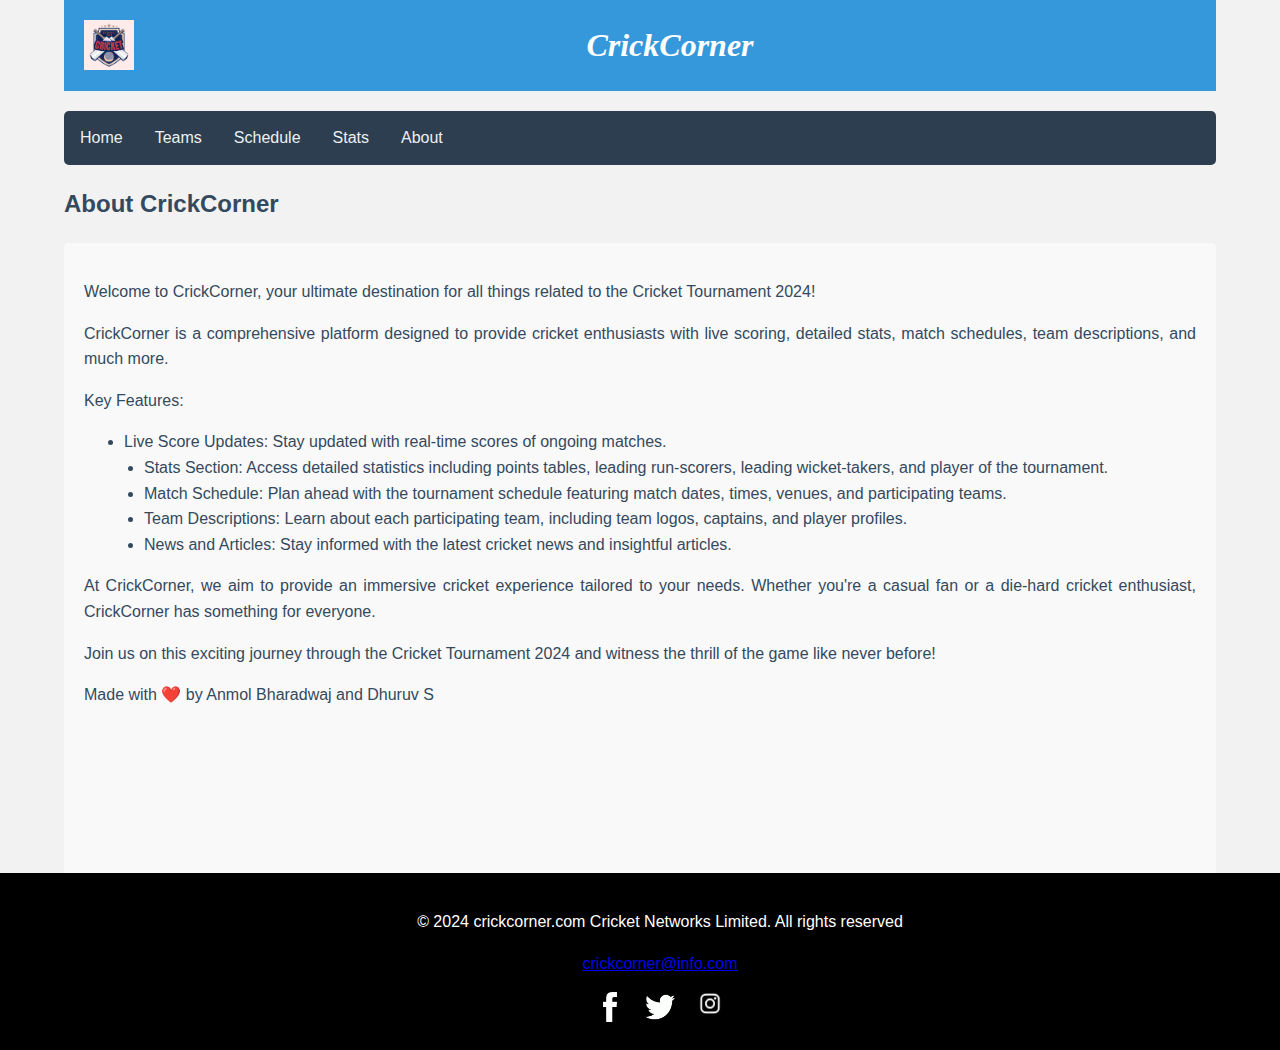
<file: about.html>
<!DOCTYPE html>
<html lang="en">
<head>
    <meta charset="UTF-8">
    <title>CrickCorner</title>
    <link rel="stylesheet" href="style.css">
    <style>
        body {
            font-family: Arial, sans-serif;
            background-color: #f2f2f2;
            margin: 0;
            padding: 0;
            position: relative;
        }


        .content {
            background-color: #f9f9f9;
            padding: 20px;
            border-radius: 5px;
        }

        .about p {
            line-height: 1.6;
            margin-bottom: 15px;
        }

        .about ul {
            margin-bottom: 15px;
        }

        .about ul li {
            margin-left: 20px;
        }

        .about ul li:first-child {
            margin-left: 0;
        }

        .about ul li a {
            color: #007bff;
            text-decoration: none;
        }

        .about ul li a:hover {
            text-decoration: underline;
        }

        footer {
            background-color: black;
  color: #ffffff;
  padding: 20px;
  position: absolute;
  text-align: center;
  width: 100%;
  max-width: 1479px;
  margin: 0 auto;
  height: auto;
}

.social-media {
    display: flex;
    justify-content: center;
  }

 .social-media a {
    margin: 0 10px;
  }

  .social-media img {
    width: 30px;
    height: auto;
  }
    </style>
</head>
<body>
    <div class="container">
        <div class="header">
            <img src="logo.png" alt="Cricket Tournament Logo">
            <h1 style="font-family:verdana"><i>CrickCorner</i></h1>
        </div>
        <div class="navbar">
            <ul>
                <li><a href="index.html">Home</a></li>
                <li><a href="teams.html">Teams</a></li>
                <li><a href="schedule.html">Schedule</a></li>
                <li><a href="stats.html">Stats</a></li>
                <li><a href="about.html">About</a></li>
            </ul>
        </div>
        <h2>About CrickCorner</h2>
        <div class="content">
            <div class="about">
                <p>Welcome to CrickCorner, your ultimate destination for all things related to the Cricket Tournament 2024!</p>
                <p>CrickCorner is a comprehensive platform designed to provide cricket enthusiasts with live scoring, detailed stats, match schedules, team descriptions, and much more.</p>
                <p>Key Features:</p>
                <ul>
                    <li>Live Score Updates: Stay updated with real-time scores of ongoing matches.</li>
                    <li>Stats Section: Access detailed statistics including points tables, leading run-scorers, leading wicket-takers, and player of the tournament.</li>
                    <li>Match Schedule: Plan ahead with the tournament schedule featuring match dates, times, venues, and participating teams.</li>
                    <li>Team Descriptions: Learn about each participating team, including team logos, captains, and player profiles.</li>
                    <li>News and Articles: Stay informed with the latest cricket news and insightful articles.</li>
                </ul>
                <p>At CrickCorner, we aim to provide an immersive cricket experience tailored to your needs. Whether you're a casual fan or a die-hard cricket enthusiast, CrickCorner has something for everyone.</p>
                <p>Join us on this exciting journey through the Cricket Tournament 2024 and witness the thrill of the game like never before!</p>
                <p>Made with ❤️ by Anmol Bharadwaj and Dhuruv S</p>
                <br><br><br><br><br><br><br><br><br><br><br><br>
            </div>
        </div>
    </div>
    <footer>
        <p>© 2024 crickcorner.com Cricket Networks Limited. All rights reserved</p>
        <p><a href="mailto:crickcorner@info.com">crickcorner@info.com</a></p>
        <div class="social-media">
          <a href="https://www.facebook.com/" target="_blank"><img src="facebook-logo.png" alt="Facebook Logo"></a>
          <a href="https://www.twitter.com/" target="_blank"><img src="twitter-logo.png" alt="Twitter Logo"></a>
          <a href="https://www.instagram.com/cricbuzzofficial/" target="_blank"><img src="instagram-logo.png" alt="Instagram Logo"></a>
        </div>
      </footer>
</body>
</html>
</file>
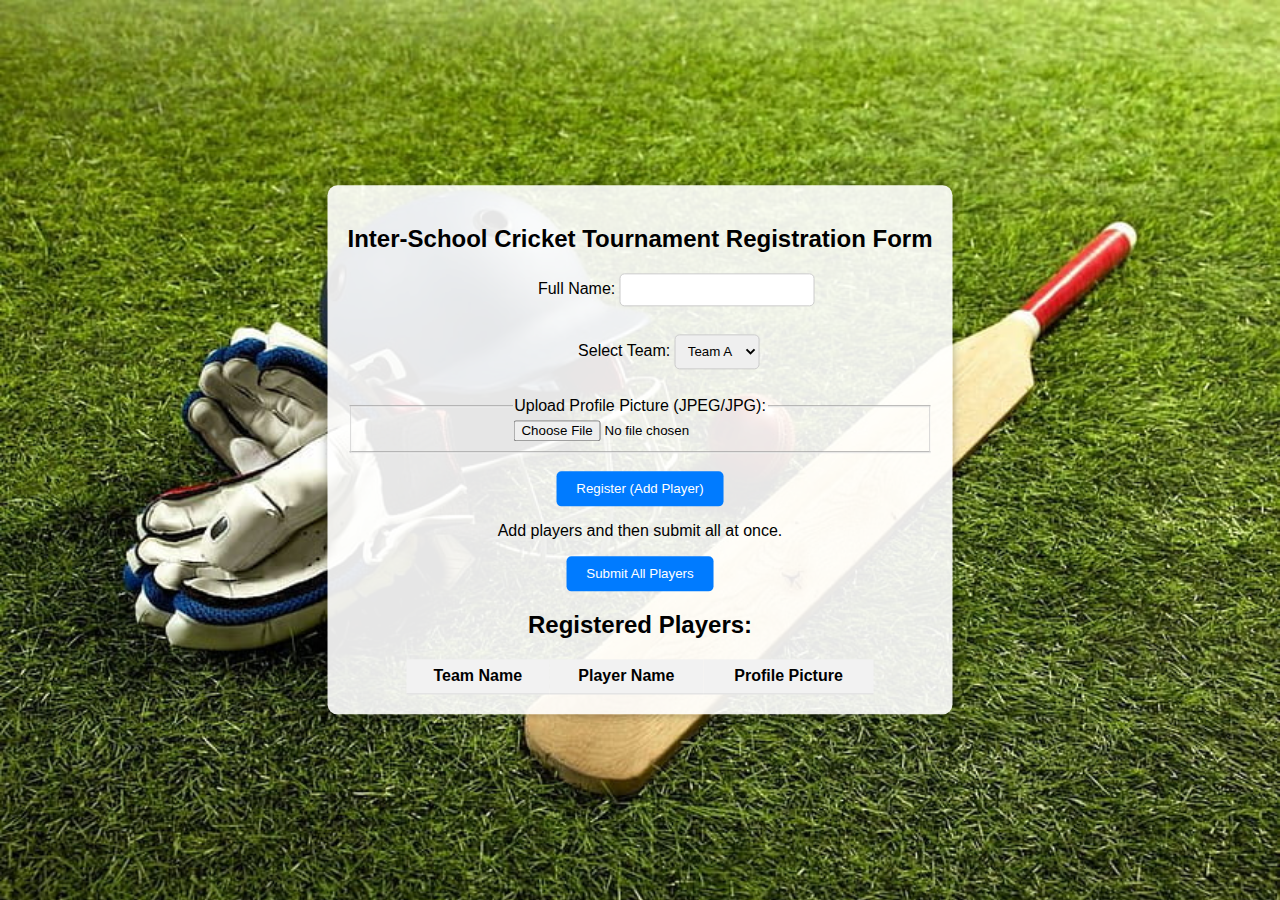
<file: form.html>
<!DOCTYPE html>
<html>
<head>
  <title>Inter-School Cricket Tournament Registration</title>
  <link rel="stylesheet" type="text/css" href="formstyles.css">
</head>
<body>
  <div class="background-image"></div>
  <div class="form-container">
    <h2>Inter-School Cricket Tournament Registration Form</h2>

    <form id="registrationForm">
      <label for="fullName">Full Name:</label>
      <input type="text" id="fullName" required><br><br>

      <label for="teamSelection">Select Team:</label>
      <select id="teamSelection">
        <option value="Team A">Team A</option>
        <option value="Team B">Team B</option>
        <option value="Team C">Team C</option>
        <option value="Team D">Team D</option>
        <option value="Team E">Team E</option>
        <option value="Team F">Team F</option>
        <option value="Team G">Team G</option>
        <option value="Team H">Team H</option>
      </select><br><br>

      <fieldset>
        <legend>Upload Profile Picture (JPEG/JPG):</legend>
        <input type="file" id="profilePicture" accept="image/jpeg, image/jpg">
      </fieldset><br>

      <button type="button" onclick="addPlayer()">Register (Add Player)</button>
      <p>Add players and then submit all at once.</p>
      <button type="button" onclick="submitRegistration()">Submit All Players</button>
    </form>

    <h2>Registered Players:</h2>
    <table id="playersTable">
      <tr>
        <th>Team Name</th>
        <th>Player Name</th>
        <th>Profile Picture</th>
      </tr>
    </table>
  </div>

  <script src="teamData.js"></script> <script>
    function addPlayer() {
      var fullName = document.getElementById("fullName").value;
      var teamSelection = document.getElementById("teamSelection").value;
      var profilePicture = document.getElementById("profilePicture").files[0];

      var table = document.getElementById("playersTable");
      var row = table.insertRow(-1);
      var cell1 = row.insertCell(0);
      var cell2 = row.insertCell(1);
      var cell3 = row.insertCell(2);

      cell1.innerHTML = teamSelection;
      cell2.innerHTML = fullName;

      if (profilePicture) {
        var reader = new FileReader();
        reader.onload = function (e) {
          var img = document.createElement("img");
          img.src = e.target.result;
          img.width = 50;
          img.height =50; 
          cell3.appendChild(img);
        };
        reader.readAsDataURL(profilePicture);
      } else {
        cell3.innerHTML = "No Picture";
      }

      addPlayerToTeam(teamSelection, fullName);
    }

    function submitRegistration() {
      if (confirm("Are you sure you want to submit the above names?")) {
        updateTeamPages();
        window.location.href = "index.html";
      }
    }
  </script>
</body>
</html>
</file>
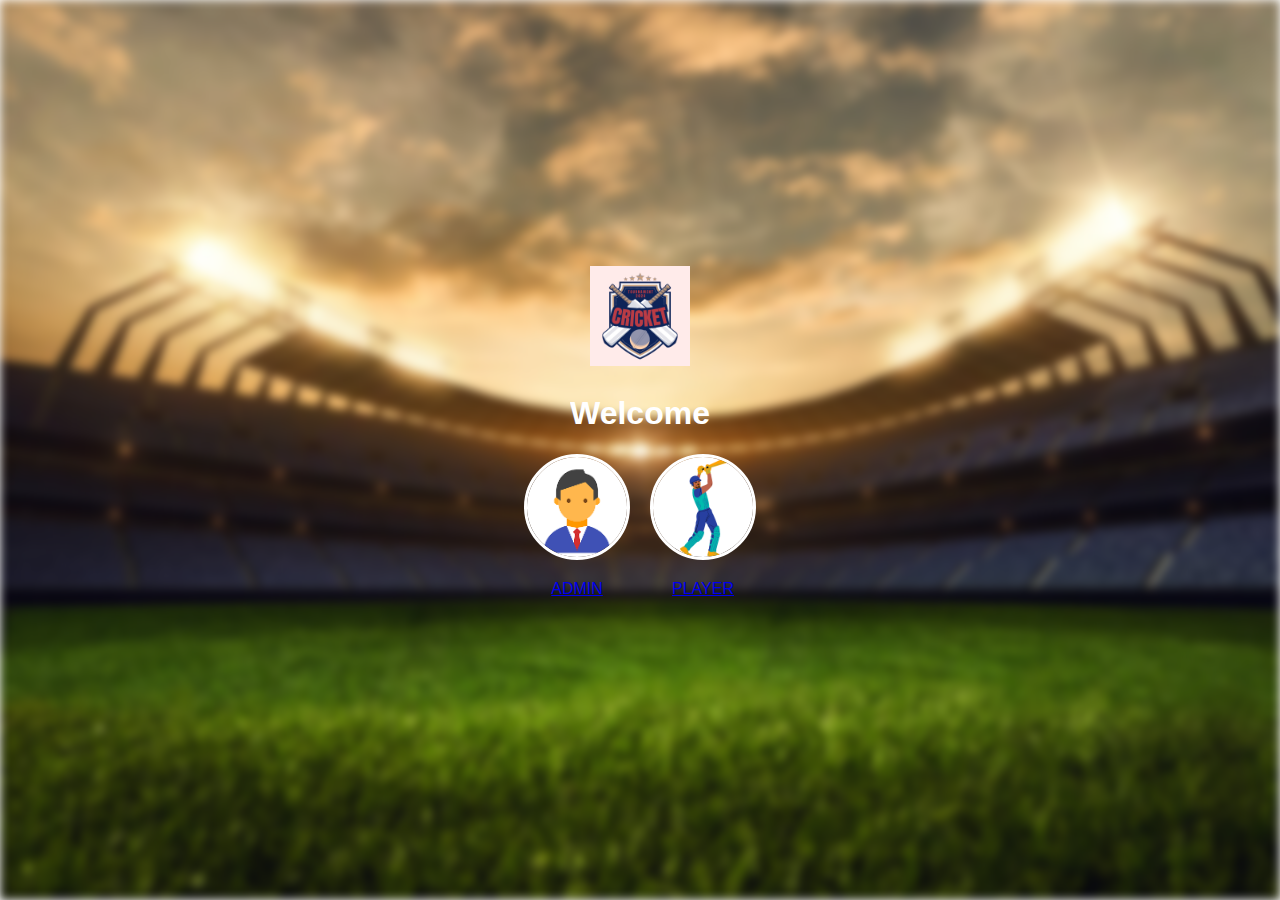
<file: landing.html>
<!DOCTYPE html>
<html lang="en">
<head>
  <meta charset="UTF-8">
  <meta name="viewport" content="width=device-width, initial-scale=1.0">
  <link rel="stylesheet" href="landingstyles.css">
  <title>CrickCorner</title>
</head>
<body>
  <div class="landing-page">
    <div class="background-image"></div>
    <div class="content">
      <img src="logo.png" alt="Your Logo" class="logo">
      <h1 id="typed-text"></h1>
      <div class="options">
        <a href="#" class="role" id="admin-role" onclick="showAdminForm()">
          <img src="admin_login.png" alt="Admin Icon" class="icon">
          <p class="label">ADMIN</p>
        </a>
        <a href="#" class="role" id="player-role" onclick="showPlayerForm()">
          <img src="player_login.png" alt="Player Icon" class="icon">
          <p class="label">PLAYER</p>
        </a>
      </div>
      <div class="login-form" id="login-form">
        <form action="form.html" id="admin-form" style="display: none;">
          <input type="text" placeholder="Enter admin username" name="username" required>
          <input type="password" placeholder="Enter admin password" name="password" required>
          <button type="submit">Admin Login</button>
        </form>
        <form action="index.html" id="player-form" style="display: none;">
          <input type="text" placeholder="Enter player username" name="username" required>
          <input type="password" placeholder="Enter player password" name="password" required>
          <button type="submit">Player Login</button>
        </form>
      </div>
    </div>
  </div>
  <script src="landingback.js"></script>
</body>
</html>
</file>
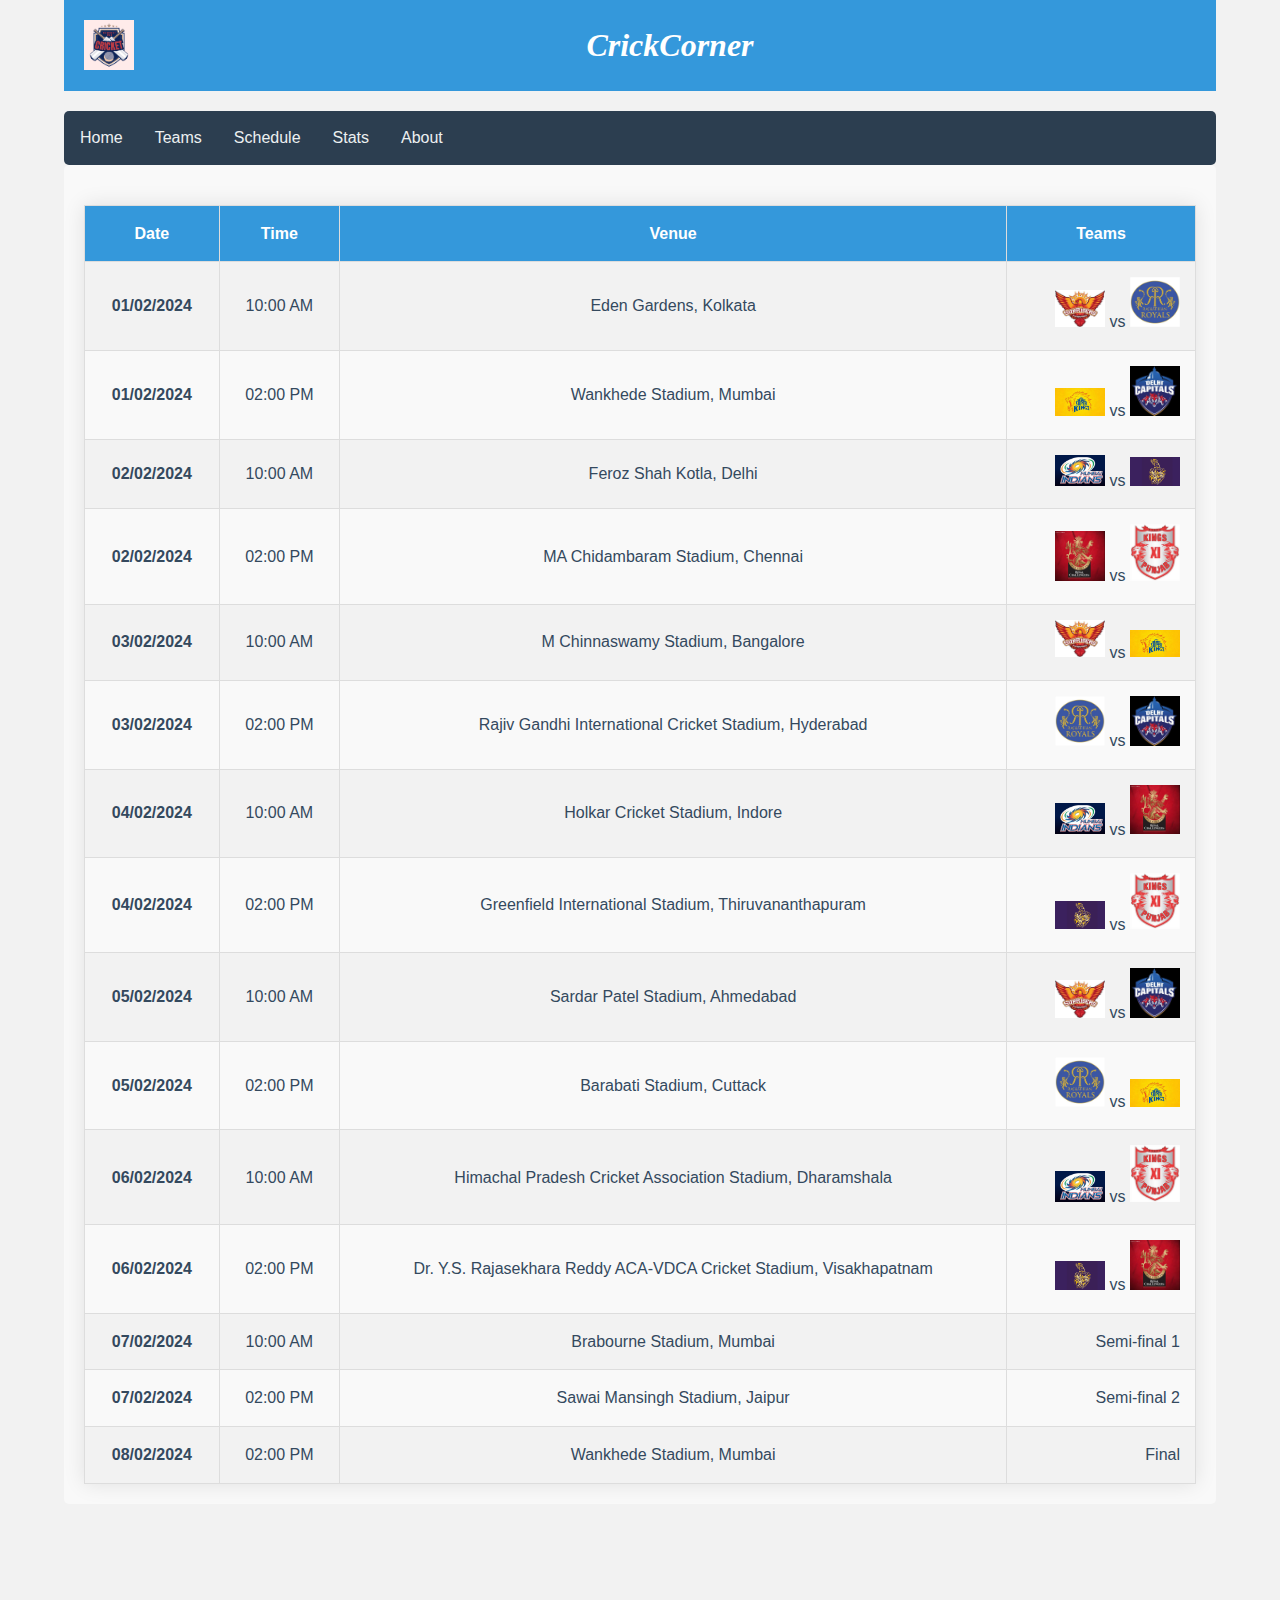
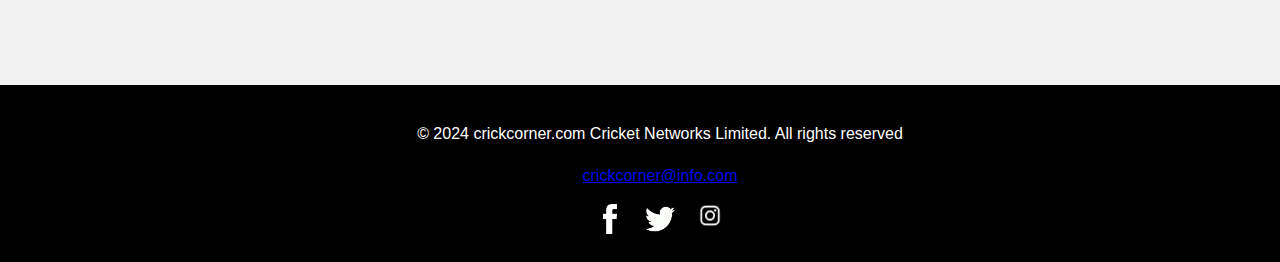
<file: schedule.html>
<!DOCTYPE html>
<html lang="en">
<head>
    <meta charset="UTF-8">
    <title>CrickCorner</title>
    <link rel="stylesheet" href="style.css">
    <style>

        .schedule {
            width: 100%;
            border-collapse: collapse;
            margin-top: 20px;
            box-shadow: 0 0 20px rgba(0, 0, 0, 0.1);
        }

        .schedule th,
        .schedule td {
            padding: 15px;
            border: 1px solid #ddd;
            text-align: center;
        }

        .schedule th {
            background-color: #3498db;
            color: #ffffff;
        }

        .schedule tr:nth-child(even) {
            background-color: #f2f2f2;
        }

        .schedule td:first-child {
            font-weight: bold;
        }

        .schedule td:last-child {
            text-align: right;
        }

        footer {
            background-color: black;
  color: #ffffff;
  padding: 20px;
  position: absolute;
  text-align: center;
  width: 100%;
  max-width: 1479px;
  margin: 0 auto;
  height: auto;
}

.social-media {
    display: flex;
    justify-content: center;
  }

 .social-media a {
    margin: 0 10px;
  }

  .social-media img {
    width: 30px;
    height: auto;
  }

  body {
            font-family: Arial, sans-serif;
            background-color: #f2f2f2;
            margin: 0;
            padding: 0;
            position: relative;
        }


        .content {
            background-color: #f9f9f9;
            padding: 20px;
            border-radius: 5px;
            text-align: center;
        }

        .schedule img {
            width: 50px; 
            height: auto; 
        }
    </style>
</head>
<body>
    <div class="container">
        <div class="header">
            <img src="logo.png" alt="Cricket Tournament Logo">
            <h1 style="font-family:verdana"><i>CrickCorner</i></h1>
        </div>
        <div class="navbar">
            <ul>
                <li><a href="index.html">Home</a></li>
                <li><a href="teams.html">Teams</a></li>
                <li><a href="schedule.html">Schedule</a></li>
                <li><a href="stats.html">Stats</a></li>
                <li><a href="about.html">About</a></li>
            </ul>
        </div>
        <div class="content">
            <table class="schedule">
                <tr>
                    <th>Date</th>
                    <th>Time</th>
                    <th>Venue</th>
                    <th>Teams</th>
                </tr>
                <tr>
                    <td>01/02/2024</td>
                    <td>10:00 AM</td>
                    <td>Eden Gardens, Kolkata</td>
                    <td><img src="team1.jpg" alt="Team A Logo"> vs <img src="team2.jpg" alt="Team B Logo"></td>
                </tr>
                <tr>
                    <td>01/02/2024</td>
                    <td>02:00 PM</td>
                    <td>Wankhede Stadium, Mumbai</td>
                    <td><img src="team3.jpeg" alt="Team C Logo"> vs <img src="team4.jpeg" alt="Team D Logo"></td>
                </tr>
                <tr>
                    <td>02/02/2024</td>
                    <td>10:00 AM</td>
                    <td>Feroz Shah Kotla, Delhi</td>
                    <td><img src="team5.jpg" alt="Team E Logo"> vs <img src="team6.png" alt="Team F Logo"></td>
                </tr>
                <tr>
                    <td>02/02/2024</td>
                    <td>02:00 PM</td>
                    <td>MA Chidambaram Stadium, Chennai</td>
                    <td><img src="team7.jpeg" alt="Team G Logo"> vs <img src="team8.jpeg" alt="Team H Logo"></td>
                </tr>
                <tr>
                    <td>03/02/2024</td>
                    <td>10:00 AM</td>
                    <td>M Chinnaswamy Stadium, Bangalore</td>
                    <td><img src="team1.jpg" alt="Team A Logo"> vs <img src="team3.jpeg" alt="Team C Logo"></td>
                </tr>
                <tr>
                    <td>03/02/2024</td>
                    <td>02:00 PM</td>
                    <td>Rajiv Gandhi International Cricket Stadium, Hyderabad</td>
                    <td><img src="team2.jpg" alt="Team B Logo"> vs <img src="team4.jpeg" alt="Team D Logo"></td>
                </tr>
                <tr>
                    <td>04/02/2024</td>
                    <td>10:00 AM</td>
                    <td>Holkar Cricket Stadium, Indore</td>
                    <td><img src="team5.jpg" alt="Team E Logo"> vs <img src="team7.jpeg" alt="Team G Logo"></td>
                </tr>
                <tr>
                    <td>04/02/2024</td>
                    <td>02:00 PM</td>
                    <td>Greenfield International Stadium, Thiruvananthapuram</td>
                    <td><img src="team6.png" alt="Team F Logo"> vs <img src="team8.jpeg" alt="Team H Logo"></td>
                </tr>
                <tr>
                    <td>05/02/2024</td>
                    <td>10:00 AM</td>
                    <td>Sardar Patel Stadium, Ahmedabad</td>
                    <td><img src="team1.jpg" alt="Team A Logo"> vs <img src="team4.jpeg" alt="Team D Logo"></td>
                </tr>
                <tr>
                    <td>05/02/2024</td>
                    <td>02:00 PM</td>
                    <td>Barabati Stadium, Cuttack</td>
                    <td><img src="team2.jpg" alt="Team B Logo"> vs <img src="team3.jpeg" alt="Team C Logo"></td>
                </tr>
                <tr>
                    <td>06/02/2024</td>
                    <td>10:00 AM</td>
                    <td>Himachal Pradesh Cricket Association Stadium, Dharamshala</td>
                    <td><img src="team5.jpg" alt="Team E Logo"> vs <img src="team8.jpeg" alt="Team H Logo"></td>
                </tr>
                <tr>
                    <td>06/02/2024</td>
                    <td>02:00 PM</td>
                    <td>Dr. Y.S. Rajasekhara Reddy ACA-VDCA Cricket Stadium, Visakhapatnam</td>
                    <td><img src="team6.png" alt="Team F Logo"> vs <img src="team7.jpeg" alt="Team G Logo"></td>
                </tr>
                <tr>
                    <td>07/02/2024</td>
                    <td>10:00 AM</td>
                    <td>Brabourne Stadium, Mumbai</td>
                    <td>Semi-final 1</td>
                </tr>
                <tr>
                    <td>07/02/2024</td>
                    <td>02:00 PM</td>
                    <td>Sawai Mansingh Stadium, Jaipur</td>
                    <td>Semi-final 2</td>
                </tr>
                <tr>
                    <td>08/02/2024</td>
                    <td>02:00 PM</td>
                    <td>Wankhede Stadium, Mumbai</td>
                    <td>Final</td>
                </tr>
            </table>
        </div>
    </div>
    <br><br><br><br><br><br><br><br><br><br><br><br><br><br>
    <footer>
        <p>© 2024 crickcorner.com Cricket Networks Limited. All rights reserved</p>
        <p><a href="mailto:crickcorner@info.com">crickcorner@info.com</a></p>
        <div class="social-media">
          <a href="https://www.facebook.com/" target="_blank"><img src="facebook-logo.png" alt="Facebook Logo"></a>
          <a href="https://www.twitter.com/" target="_blank"><img src="twitter-logo.png" alt="Twitter Logo"></a>
          <a href="https://www.instagram.com/cricbuzzofficial/" target="_blank"><img src="instagram-logo.png" alt="Instagram Logo"></a>
        </div>
      </footer>
</body>
</html>
</file>
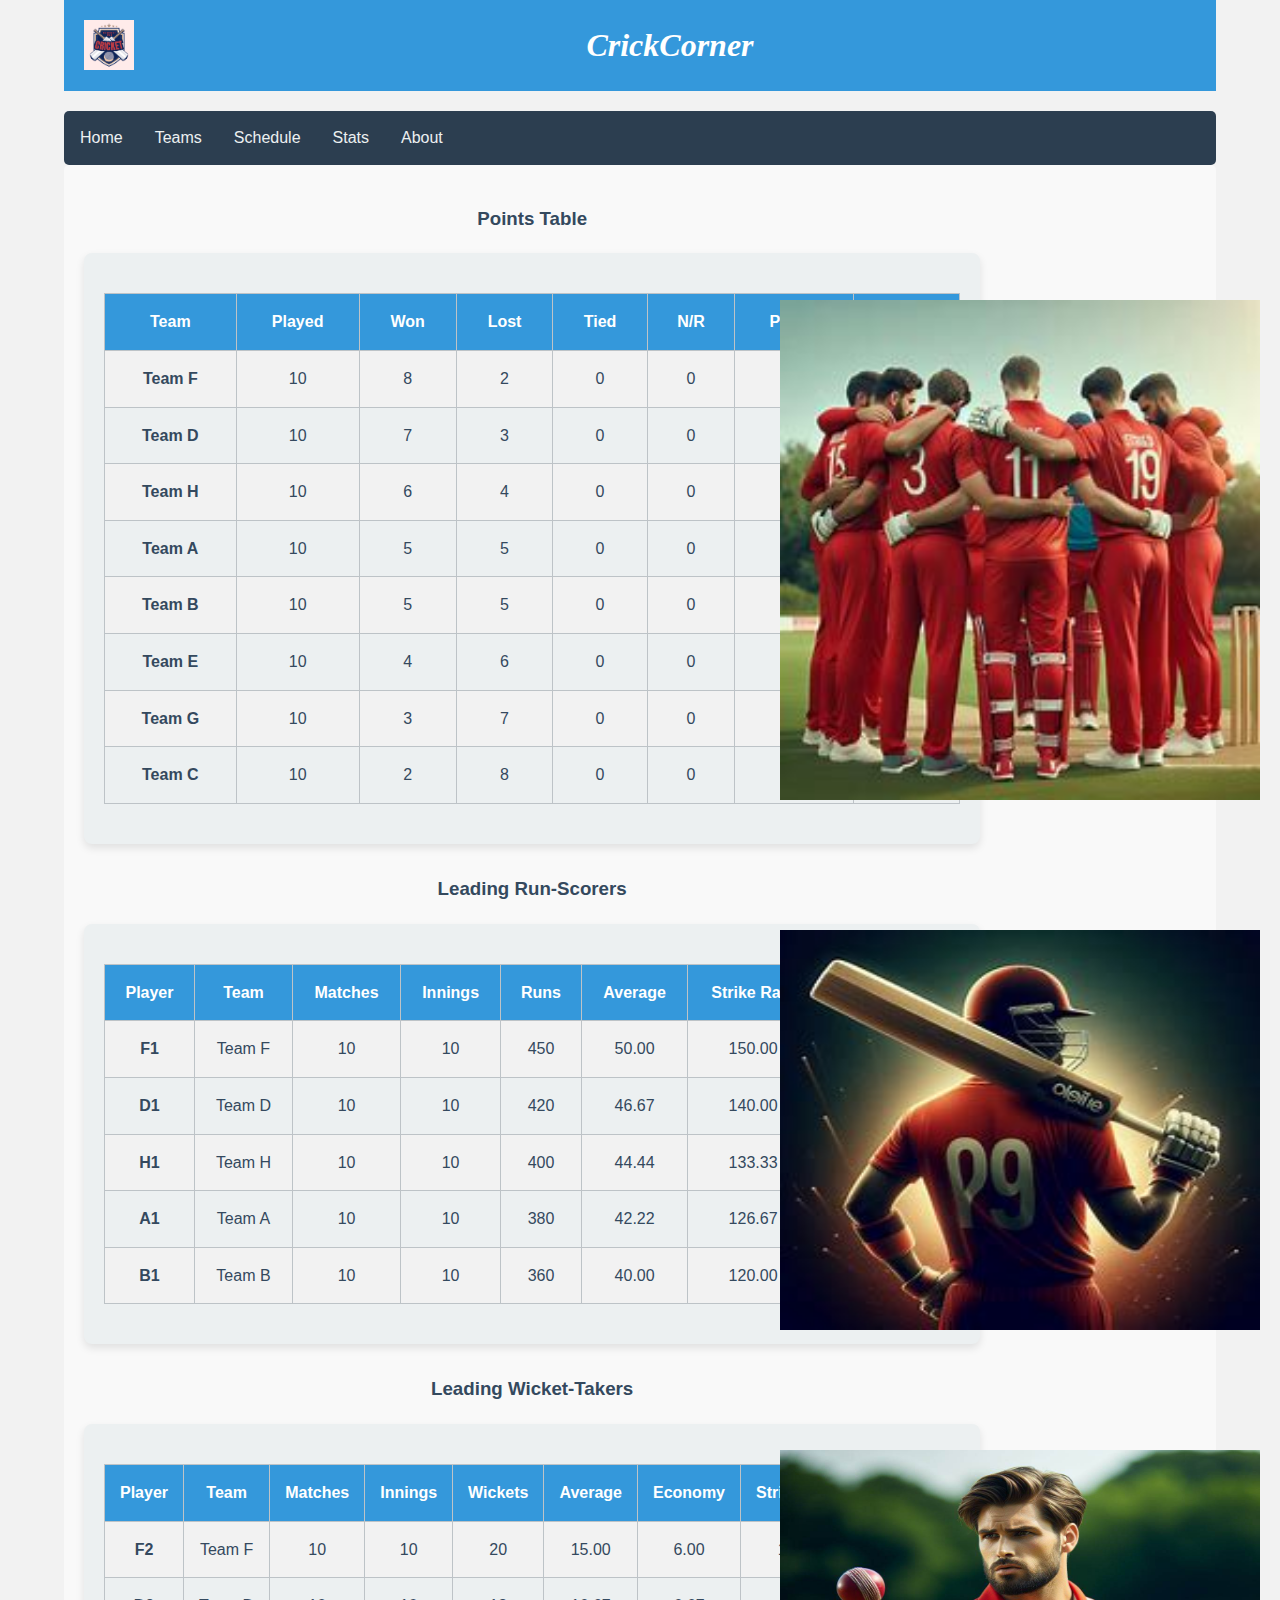
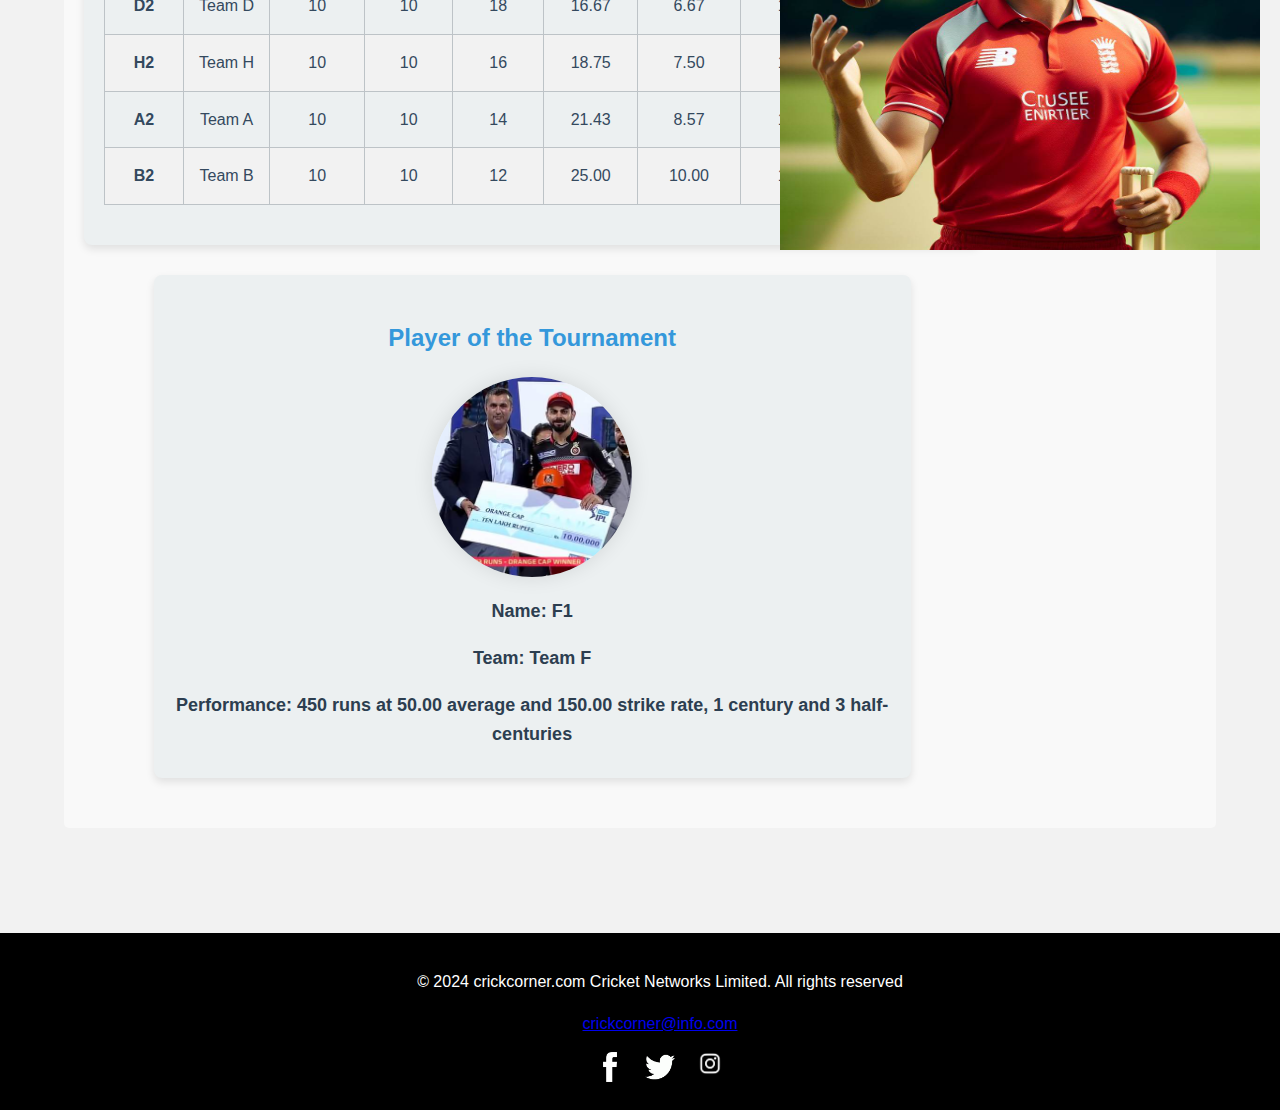
<file: stats.html>
<!DOCTYPE html>
<html lang="en">
<head>
    <meta charset="UTF-8">
    <title>CrickCorner</title>
    <link rel="stylesheet" href="style.css">
    <style>
        .container {
    text-align: center;
}

.stats {
    text-align: center; 
}

.stats table {
    margin: 20px auto; 
}


.points-table,
.leading-run-scorers,
.leading-wicket-takers,
.player-of-the-tournament {
    margin-top: 20px;
}

.points-table table,
.leading-run-scorers table,
.leading-wicket-takers table,
.player-of-the-tournament {
    width: 80%;
    margin-left: auto;
    margin-right: auto;
}

.points-table h3,
.leading-run-scorers h3,
.leading-wicket-takers h3,
.player-of-the-tournament h3 {
    color: #2c3e50;
    margin-bottom: 10px;
}

.points-table table,
.leading-run-scorers table,
.leading-wicket-takers table,
.player-of-the-tournament table {
    width: 100%;
    border-collapse: collapse;
}

.points-table th,
.points-table td,
.leading-run-scorers th,
.leading-run-scorers td,
.leading-wicket-takers th,
.leading-wicket-takers td,
.player-of-the-tournament th,
.player-of-the-tournament td {
    padding: 10px;
    border: 1px solid #bdc3c7;
}

.points-table th,
.leading-run-scorers th,
.leading-wicket-takers th,
.player-of-the-tournament th {
    background-color: #3498db;
    color: #ffffff;
}

.points-table tr:nth-child(even),
.leading-run-scorers tr:nth-child(even),
.leading-wicket-takers tr:nth-child(even),
.player-of-the-tournament tr:nth-child(even) {
    background-color: #f2f2f2;
}

.points-table td:first-child,
.leading-run-scorers td:first-child,
.leading-wicket-takers td:first-child,
.player-of-the-tournament td:first-child {
    font-weight: bold;
}

.points-table td:last-child,
.leading-run-scorers td:last-child,
.leading-wicket-takers td:last-child,
.player-of-the-tournament td:last-child {
    text-align: right;
}

.picture1
 {
    position: absolute;
    right: 20px;
    width: 480px;
    height: 400px;
    align-items: flex-end;
    top: 930px;
}
    


.picture2
{
    position: absolute;
    right: 20px;
    top: 300px;
    width: 480px;
    height: 500px;
    align-items: flex-end;
}

.picture3{
    position: absolute;
    right: 20px;
    top: 1450px;
    width: 480px;
    height: 400px;
    align-items: flex-end;
}

footer {
            background-color: black;
  color: #ffffff;
  padding: 20px;
  position: absolute;
  text-align: center;
  width: 100%;
  max-width: 1479px;
  margin: 0 auto;
  height: auto;
}

.social-media {
    display: flex;
    justify-content: center;
  }

 .social-media a {
    margin: 0 10px;
  }

  .social-media img {
    width: 30px;
    height: auto;
  }

  body {
            font-family: Arial, sans-serif;
            background-color: #f2f2f2;
            margin: 0;
            padding: 0;
            position: relative;
        }


        .content {
            background-color: #f9f9f9;
            padding: 20px;
            border-radius: 5px;
            text-align: center;
        }


    </style>
</head>
<body>
    <div class="container">
        <div class="header">
            <img src="logo.png" alt="Cricket Tournament Logo">
            <h1 style="font-family:verdana"><i>CrickCorner</i></h1>
        </div>
        <div class="navbar">
            <ul>
                <li><a href="index.html">Home</a></li>
                <li><a href="teams.html">Teams</a></li>
                <li><a href="schedule.html">Schedule</a></li>
                <li><a href="stats.html">Stats</a></li>
                <li><a href="about.html">About</a></li>
            </ul>
        </div>
        <div class="content">
            <div class="stats">
                <h3 align="center">Points Table</h3>
                <div class="points-table">
                    <table>
                        <tr>
                            <th>Team</th>
                            <th>Played</th>
                            <th>Won</th>
                            <th>Lost</th>
                            <th>Tied</th>
                            <th>N/R</th>
                            <th>Points</th>
                            <th>NRR</th>
                        </tr>
                        <tr>
                            <td>Team F</td>
                            <td>10</td>
                            <td>8</td>
                            <td>2</td>
                            <td>0</td>
                            <td>0</td>
                            <td>16</td>
                            <td>+1.25</td>
                        </tr>
                        <tr>
                            <td>Team D</td>
                            <td>10</td>
                            <td>7</td>
                            <td>3</td>
                            <td>0</td>
                            <td>0</td>
                            <td>14</td>
                            <td>+0.75</td>
                        </tr>
                        <tr>
                            <td>Team H</td>
                            <td>10</td>
                            <td>6</td>
                            <td>4</td>
                            <td>0</td>
                            <td>0</td>
                            <td>12</td>
                            <td>+0.50</td>
                        </tr>
                        <tr>
                            <td>Team A</td>
                            <td>10</td>
                            <td>5</td>
                            <td>5</td>
                            <td>0</td>
                            <td>0</td>
                            <td>10</td>
                            <td>+0.25</td>
                        </tr>
                        <tr>
                            <td>Team B</td>
                            <td>10</td>
                            <td>5</td>
                            <td>5</td>
                            <td>0</td>
                            <td>0</td>
                            <td>10</td>
                            <td>-0.25</td>
                        </tr>
                        <tr>
                            <td>Team E</td>
                            <td>10</td>
                            <td>4</td>
                            <td>6</td>
                            <td>0</td>
                            <td>0</td>
                            <td>8</td>
                            <td>-0.50</td>
                        </tr>
                        <tr>
                            <td>Team G</td>
                            <td>10</td>
                            <td>3</td>
                            <td>7</td>
                            <td>0</td>
                            <td>0</td>
                            <td>6</td>
                            <td>-0.75</td>
                        </tr>
                        <tr>
                            <td>Team C</td>
                            <td>10</td>
                            <td>2</td>
                            <td>8</td>
                            <td>0</td>
                            <td>0</td>
                            <td>4</td>
                            <td>-1.25</td>
                        </tr>
                    </table>
                </div>
                <img src="best_team.jpeg" alt="best_team" class="picture2">
                <h3 align="center">Leading Run-Scorers</h3>
                <div class="leading-run-scorers">
                    <table>
                        <tr>
                            <th>Player</th>
                            <th>Team</th>
                            <th>Matches</th>
                            <th>Innings</th>
                            <th>Runs</th>
                            <th>Average</th>
                            <th>Strike Rate</th>
                            <th>100s</th>
                            <th>50s</th>
                        </tr>
                        <tr>
                            <td>F1</td>
                            <td>Team F</td>
                            <td>10</td>
                            <td>10</td>
                            <td>450</td>
                            <td>50.00</td>
                            <td>150.00</td>
                            <td>1</td>
                            <td>3</td>
                        </tr>
                        <tr>
                            <td>D1</td>
                            <td>Team D</td>
                            <td>10</td>
                            <td>10</td>
                            <td>420</td>
                            <td>46.67</td>
                            <td>140.00</td>
                            <td>1</td>
                            <td>2</td>
                        </tr>
                        <tr>
                            <td>H1</td>
                            <td>Team H</td>
                            <td>10</td>
                            <td>10</td>
                            <td>400</td>
                            <td>44.44</td>
                            <td>133.33</td>
                            <td>1</td>
                            <td>2</td>
                        </tr>
                        <tr>
                            <td>A1</td>
                            <td>Team A</td>
                            <td>10</td>
                            <td>10</td>
                            <td>380</td>
                            <td>42.22</td>
                            <td>126.67</td>
                            <td>1</td>
                            <td>1</td>
                        </tr>
                        <tr>
                            <td>B1</td>
                            <td>Team B</td>
                            <td>10</td>
                            <td>10</td>
                            <td>360</td>
                            <td>40.00</td>
                            <td>120.00</td>
                            <td>0</td>
                            <td>3</td>
                        </tr>
                    </table>
                </div>
                <img src="run_scorer.jpeg" alt="top run scorer" class="picture1">
                <h3 align="center">Leading Wicket-Takers</h3>
                <div class="leading-wicket-takers">
                    <table>
                        <tr>
                            <th>Player</th>
                            <th>Team</th>
                            <th>Matches</th>
                            <th>Innings</th>
                            <th>Wickets</th>
                            <th>Average</th

>
                            <th>Economy</th>
                            <th>Strike Rate</th>
                            <th>4w</th>
                            <th>5w</th>
                        </tr>
                        <tr>
                            <td>F2</td>
                            <td>Team F</td>
                            <td>10</td>
                            <td>10</td>
                            <td>20</td>
                            <td>15.00</td>
                            <td>6.00</td>
                            <td>15.00</td>
                            <td>1</td>
                            <td>0</td>
                        </tr>
                        <tr>
                            <td>D2</td>
                            <td>Team D</td>
                            <td>10</td>
                            <td>10</td>
                            <td>18</td>
                            <td>16.67</td>
                            <td>6.67</td>
                            <td>15.00</td>
                            <td>0</td>
                            <td>1</td>
                        </tr>
                        <tr>
                            <td>H2</td>
                            <td>Team H</td>
                            <td>10</td>
                            <td>10</td>
                            <td>16</td>
                            <td>18.75</td>
                            <td>7.50</td>
                            <td>15.00</td>
                            <td>1</td>
                            <td>0</td>
                        </tr>
                        <tr>
                            <td>A2</td>
                            <td>Team A</td>
                            <td>10</td>
                            <td>10</td>
                            <td>14</td>
                            <td>21.43</td>
                            <td>8.57</td>
                            <td>15.00</td>
                            <td>0</td>
                            <td>0</td>
                        </tr>
                        <tr>
                            <td>B2</td>
                            <td>Team B</td>
                            <td>10</td>
                            <td>10</td>
                            <td>12</td>
                            <td>25.00</td>
                            <td>10.00</td>
                            <td>15.00</td>
                            <td>0</td>
                            <td>0</td>
                        </tr>
                    </table>
                </div>
                <img src="wicket_taker.jpeg" alt="top wicket taker" class="picture3">
                <div class="player-of-the-tournament">
                    <h3 align="center">Player of the Tournament</h3>
                    <img src="pott.jpg" alt="F1 Photo" width="100">
                    <p>Name: F1</p>
                    <p>Team: Team F</p>
                    <p>Performance: 450 runs at 50.00 average and 150.00 strike rate, 1 century and 3 half-centuries</p>
                </div>
            </div>
        </div>
    </div>
    <br><br><br><br><br><br><br><br><br><br><br>
    <footer>
        <p>© 2024 crickcorner.com Cricket Networks Limited. All rights reserved</p>
        <p><a href="mailto:crickcorner@info.com">crickcorner@info.com</a></p>
        <div class="social-media">
          <a href="https://www.facebook.com/" target="_blank"><img src="facebook-logo.png" alt="Facebook Logo"></a>
          <a href="https://www.twitter.com/" target="_blank"><img src="twitter-logo.png" alt="Twitter Logo"></a>
          <a href="https://www.instagram.com/cricbuzzofficial/" target="_blank"><img src="instagram-logo.png" alt="Instagram Logo"></a>
        </div>
      </footer>
</body>
</html>
</file>
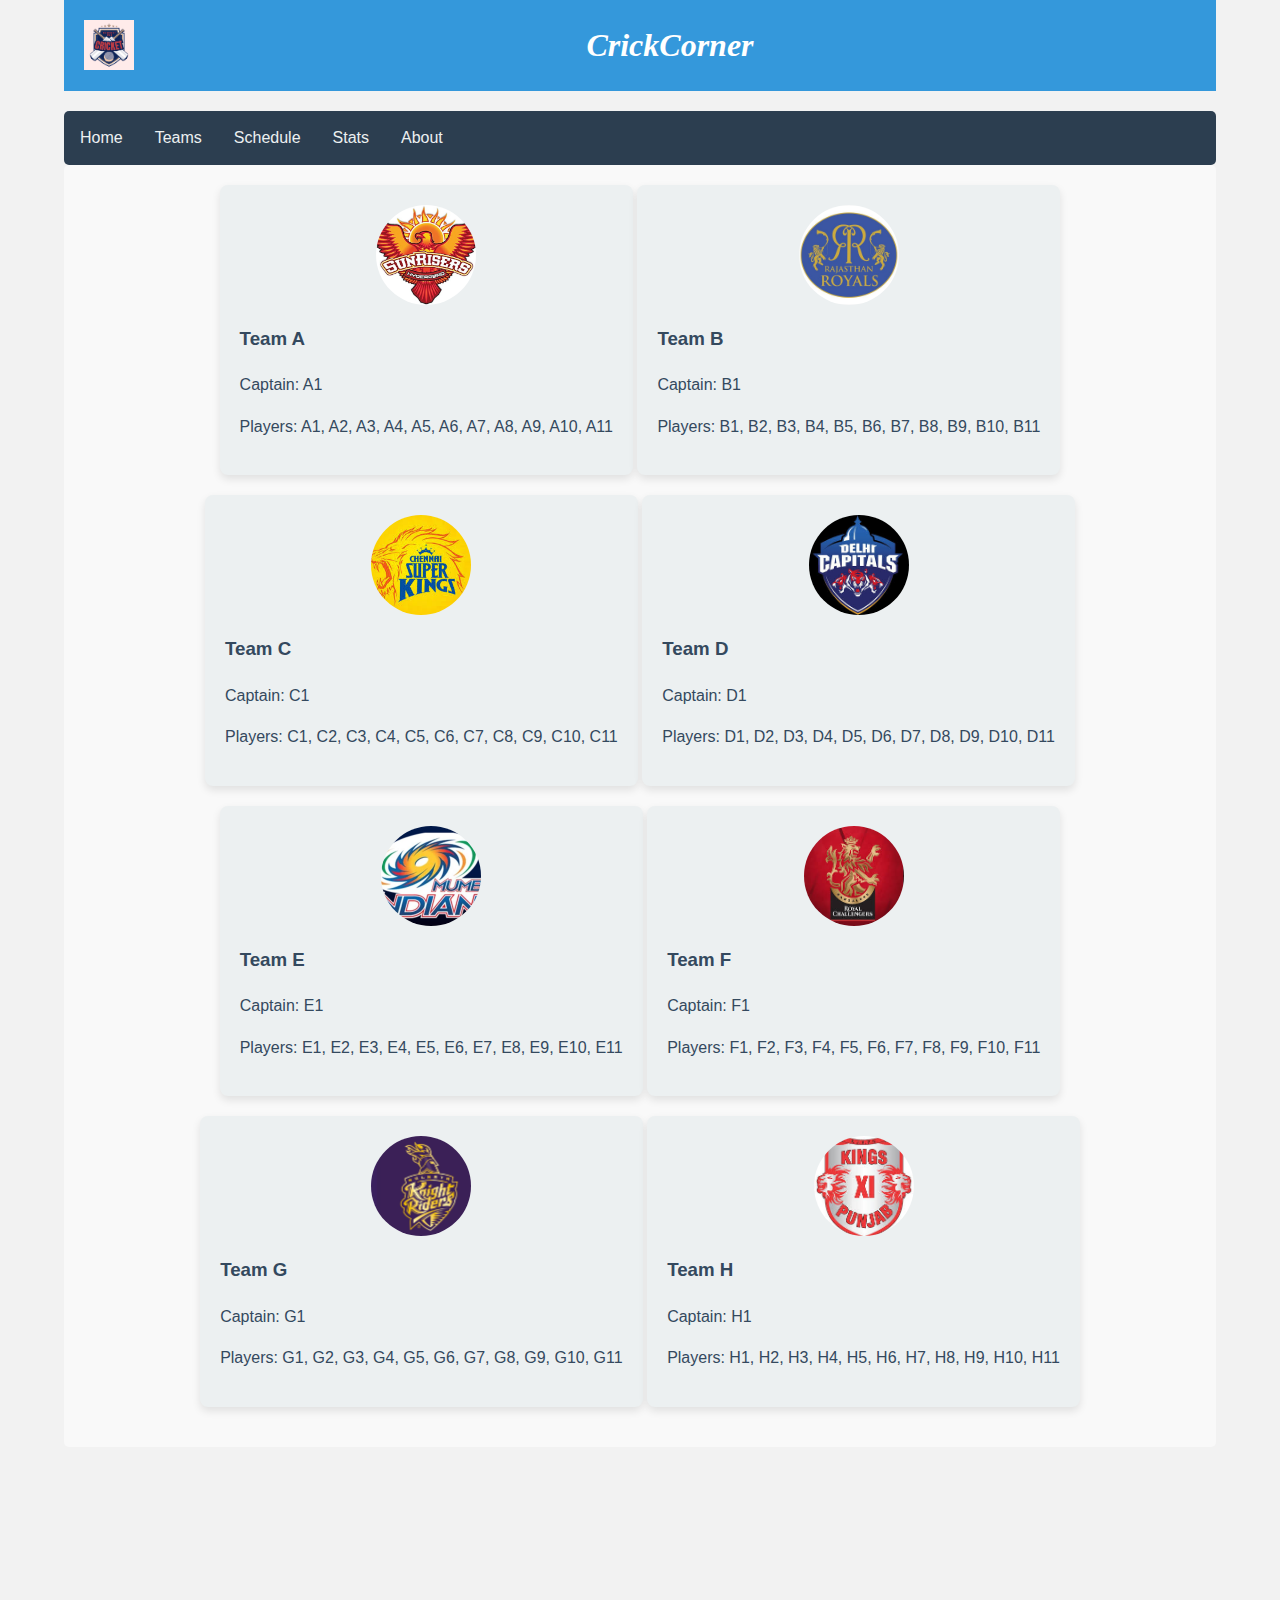
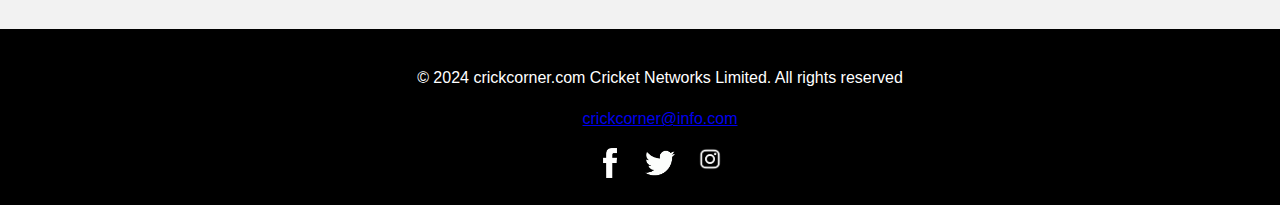
<file: teams.html>
<!DOCTYPE html>
<html lang="en">
<head>
    <meta charset="UTF-8">
    <title>CrickCorner</title>
    <link rel="stylesheet" href="style.css">
    <style>
         .header img {
            width: 50px; 
            height: auto; 
            margin-right: 10px; 
            float: left; 
        }
        footer {
            background-color: black;
            color: #ffffff;
            padding: 20px;
            position: absolute;
            text-align: center;
            width: 100%;
            max-width: 1479px;
            margin: 0 auto;
            height: auto;
        }

        .social-media {
            display: flex;
            justify-content: center;
        }

        .social-media a {
            margin: 0 10px;
        }

        .social-media img {
            width: 30px;
            height: auto;
        }

        body {
            font-family: Arial, sans-serif;
            background-color: #f2f2f2;
            margin: 0;
            padding: 0;
            position: relative;
        }

        .content {
            background-color: #f9f9f9;
            padding: 20px;
            border-radius: 5px;
        }
    </style>
</head>
<body>
    <div class="container">
        <div class="header">
            <img src="logo.png" alt="Cricket Tournament Logo">
            <h1 style="font-family:verdana"><i>CrickCorner</i></h1>
        </div>
        <div class="navbar">
            <ul>
                <li><a href="index.html">Home</a></li>
                <li><a href="teams.html">Teams</a></li>
                <li><a href="schedule.html">Schedule</a></li>
                <li><a href="stats.html">Stats</a></li>
                <li><a href="about.html">About</a></li>
            </ul>
        </div>
        <div class="content">
            <div class="teams">
                <div class="team">
                    <img src="team1.jpg" alt="Team A Logo" width="100">
                    <h3>Team A</h3>
                    <p>Captain: A1</p>
                    <p>Players: A1, A2, A3, A4, A5, A6, A7, A8, A9, A10, A11</p>
                </div>
                <div class="team">
                    <img src="team2.jpg" alt="Team B Logo" width="100">
                    <h3>Team B</h3>
                    <p>Captain: B1</p>
                    <p>Players: B1, B2, B3, B4, B5, B6, B7, B8, B9, B10, B11</p>
                </div>
                <div class="team">
                    <img src="team3.jpeg" alt="Team C Logo" width="100">
                    <h3>Team C</h3>
                    <p>Captain: C1</p>
                    <p>Players: C1, C2, C3, C4, C5, C6, C7, C8, C9, C10, C11</p>
                </div>
                <div class="team">
                    <img src="team4.jpeg" alt="Team D Logo" width="100">
                    <h3>Team D</h3>
                    <p>Captain: D1</p>
                    <p>Players: D1, D2, D3, D4, D5, D6, D7, D8, D9, D10, D11</p>
                </div>
                <div class="team">
                    <img src="team5.jpg" alt="Team E Logo" width="100">
                    <h3>Team E</h3>
                    <p>Captain: E1</p>
                    <p>Players: E1, E2, E3, E4, E5, E6, E7, E8, E9, E10, E11</p>
                </div>
                <div class="team">
                    <img src="team7.jpeg" alt="Team F Logo" width="100">
                    <h3>Team F</h3>
                    <p>Captain: F1</p>
                    <p>Players: F1, F2, F3, F4, F5, F6, F7, F8, F9, F10, F11</p>
                </div>
                <div class="team">
                    <img src="team6.png" alt="Team G Logo" width="100">
                    <h3>Team G</h3>
                    <p>Captain: G1</p>
                    <p>Players: G1, G2, G3, G4, G5, G6, G7, G8, G9, G10, G11</p>
                </div>
                <div class="team">
                    <img src="team8.jpeg" alt="Team H Logo" width="100">
                    <h3>Team H</h3>
                    <p>Captain: H1</p>
                    <p>Players: H1, H2, H3, H4, H5, H6, H7, H8, H9, H10, H11</p>
                </div>
            </div>
        </div>

    </div>
    <br><br><br><br><br><br><br><br><br><br><br><br><br><br>
    <footer>
        <p>© 2024 crickcorner.com Cricket Networks Limited. All rights reserved</p>
        <p><a href="mailto:crickcorner@info.com">crickcorner@info.com</a></p>
        <div class="social-media">
            <a href="https://www.facebook.com/" target="_blank"><img src="facebook-logo.png" alt="Facebook Logo"></a>
            <a href="https://www.twitter.com/" target="_blank"><img src="twitter-logo.png" alt="Twitter Logo"></a>
            <a href="https://www.instagram.com/cricbuzzofficial/" target="_blank"><img src="instagram-logo.png" alt="Instagram Logo"></a>
        </div>
    </footer>
    <script src="teamData.js"></script>
    <script>
        window.onload = updateTeamPages;
    </script>
</body>
</html>
</file>
<file: style.css>
/* General Styles for the Whole Website */
body {
  font-family: 'Segoe UI', Tahoma, Geneva, Verdana, sans-serif;
  line-height: 1.6;
  color: #34495e;
  background-color: #ecf0f1;
  margin: 0;
  padding: 0;
}

.container {
  width: 90%; 
  margin: 0 auto;
}

/* Header Styles */
.header {
  background-color: #3498db;
  color: #ffffff;
  padding: 20px;
  text-align: center;
}

.header h1 {
  margin: 0;
}

/* Navbar Styles */
.navbar {
  background-color: #2c3e50;
  overflow: hidden;
  border-radius: 5px;
  margin-top: 20px;
}

.navbar ul {
  list-style-type: none;
  margin: 0;
  padding: 0;
  overflow: hidden;
}

.navbar li {
  float: left;
}

.navbar a {
  display: block;
  color: #ecf0f1;
  text-align: center;
  padding: 14px 16px;
  text-decoration: none;
}

.navbar a:hover {
  background-color: #34495e;
}

/* Content Styles */
.content {
  display: flex;
  justify-content: space-between;
  padding: 20px;
}

.left {
  flex-basis: 65%; 
}

.right {
  flex-basis: 30%; 
}

/* Home Page Styles */
.home h2 {
  color: #2c3e50;
  text-align: center;
  margin-bottom: 20px;
}

.home p {
  color: #7f8c8d;
  text-align: justify;
}

/*Teams page Styles */
.teams {
  text-align: center;
}

.teams .team {
  background-color: #ecf0f1;
  padding: 20px;
  margin-bottom: 20px;
  border-radius: 8px;
  box-shadow: 0 4px 8px rgba(0, 0, 0, 0.1);
  display: inline-block;
  text-align: left; 
}

.teams img {
  display: block;
  margin: 0 auto 10px;
  border-radius: 50%;
  width: 100px;
  height: 100px;
  object-fit: cover;
}


/* Schedule Page Styles */
.schedule h2 {
  color: #2c3e50;
  text-align: center;
  margin-bottom: 20px;
}

.schedule table {
  width: 100%;
  border-collapse: collapse;
  margin-top: 20px;
}

.schedule th,
.schedule td {
  padding: 15px;
  border: 1px solid #bdc3c7;
  text-align: left;
}

.schedule th {
  background-color: #3498db;
  color: #ffffff;
}

.schedule tr:nth-child(even) {
  background-color: #f2f2f2;
}

.schedule td:first-child {
  font-weight: bold;
}

.schedule td:last-child {
  text-align: right;
}

/* Stats Page Styles */
.stats h2 {
  color: #2c3e50;
  text-align: center;
  margin-bottom: 20px;
}

.stats .points-table,
.stats .leading-run-scorers,
.stats .leading-wicket-takers {
  background-color: #ecf0f1;
  margin-bottom: 30px;
  padding: 20px;
  border-radius: 8px;
  box-shadow: 0 4px 8px rgba(0, 0, 0, 0.1);
  display: flex;
  justify-content: space-between;
}

.stats table {
  width: 100%;
  border-collapse: collapse;
  margin-top: 20px;
}

.stats table th,
.stats table td {
  padding: 15px;
  border: 1px solid #bdc3c7;
}

.stats table th {
  background-color: #3498db;
  color: #ffffff;
}

.stats table tr:hover {
  background-color: #f1f1f1;
}

.stats .player-of-the-tournament img {
  display: block;
  margin: 0 auto 10px;
  border-radius: 50%;
  width: 150px;
  height: 150px;
  object-fit: cover;
}

.index .content {
  background-color: #f2f2f2;
  padding: 10px;
  font-size: 18px;
  font-weight: bold;
  color: #3498db;
}

.stats .player-of-the-tournament {
  background-color: #ecf0f1;
  margin-bottom: 30px;
  padding: 20px;
  border-radius: 8px;
  box-shadow: 0 4px 8px rgba(0, 0, 0, 0.1);
}

.stats .player-of-the-tournament h3 {
  color: #3498db;
  text-align: center;
  font-size: 24px;
  font-weight: bold; 
  margin-bottom: 20px;
}

.stats .player-of-the-tournament p {
  color: #2c3e50;
  font-size: 18px;
  font-weight: bold; 
  margin-bottom: 10px;
}

.stats .player-of-the-tournament img {
  display: block;
  margin: 0 auto 20px;
  border-radius: 50%;
  width: 200px; 
  height: 200px; 
  object-fit: cover;
  box-shadow: 0 0 20px rgba(0, 0, 0, 0.1); 
}


/* About Page Styles */
.about h2 {
  color: #2c3e50;
  text-align: center;
  margin-bottom: 20px;
}

.about p {
  text-align: justify;
}

/* Footer Styles */
footer {
  background-color: #34495e;
  color: #ecf0f1;
  text-align: center;
  padding: 10px;
  position: fixed;
  bottom: 0;
  width: 100%;
}

@media screen and (max-width: 800px) {
  .content {
    flex-wrap: wrap;
    justify-content: center;
  }

  .left,
  .right {
    flex-basis: 100%;
  }

  .right {
    margin-top: 20px;
  }
}

.header img {
  width: 50px; 
  height: auto; 
  margin-right: 10px; 
  float: left; 
}
</file>
<file: formstyles.css>
body {
    margin: 0;
    padding: 0;
    font-family: Arial, sans-serif;
}

.background-image {
    background-image: url('cricket_background.jpeg'); 
    background-size: cover;
    position: absolute;
    top: 0;
    left: 0;
    width: 100%;
    height: 100%;
    z-index: -1;
}

.form-container {
    position: absolute;
    top: 50%;
    left: 50%;
    transform: translate(-50%, -50%);
    background-color: rgba(255, 255, 255, 0.9);
    padding: 20px;
    border-radius: 10px;
    box-shadow: 0 0 10px rgba(0, 0, 0, 0.3);
    text-align: center;
}

form {
    margin-bottom: 20px;
}

label {
    display: inline-block;
    width: 150px;
    text-align: right;
}

input[type="text"],
select {
    padding: 8px;
    border-radius: 5px;
    border: 1px solid #ccc;
    margin-bottom: 10px;
}

button {
    padding: 10px 20px;
    background-color: #007bff;
    color: #fff;
    border: none;
    border-radius: 5px;
    cursor: pointer;
}

button:hover {
    background-color: #0056b3;
}

table {
    margin: 0 auto;
    border-collapse: collapse;
    width: 80%;
}

th, td {
    padding: 8px;
    border-bottom: 1px solid #ddd;
}

th {
    background-color: #f2f2f2;
}

#playersTable img {
    max-width: 100px;
    max-height: 100px;
}
</file>
<file: landingstyles.css>
body {
  margin: 0;
  padding: 0;
  font-family: Arial, sans-serif;
}

.landing-page {
  position: relative;
  height: 100vh;
  display: flex;
  justify-content: center;
  align-items: center;
}

.background-image {
  position: absolute;
  top: 0;
  left: 0;
  width: 100%;
  height: 100%;
  background-image: url('login_background.jpg');
  background-size: cover;
  filter: blur(5px); /* Optional: Apply a slight blur effect */
}

.content {
  text-align: center;
  z-index: 1;
  color: #fff;
}

h1 {
  margin-top: 25px;
}

.logo {
  width: 100px;
  height: 100px;
}

.options {
  display: flex;
  justify-content: center;
  gap: 20px;
  margin-top: 20px;
}

.icon {
  width: 100px; /* Adjust size as needed */
  height: 100px; /* Adjust size as needed */
  border-radius: 50%;
  border: 3px solid #fff;
}

.login-form {
  margin-top: 20px;
}

form {
  display: flex;
  flex-direction: column;
  align-items: center;
  gap: 10px;
}

input[type="text"],
input[type="password"],
button {
  padding: 10px;
  width: 250px; /* Adjust width as needed */
  border: none;
  border-radius: 5px;
}

button {
  background-color: #4CAF50;
  color: #fff;
  cursor: pointer;
  transition: background-color 0.3s ease;
}

button:hover {
  background-color: #45a049;
}
</file>
